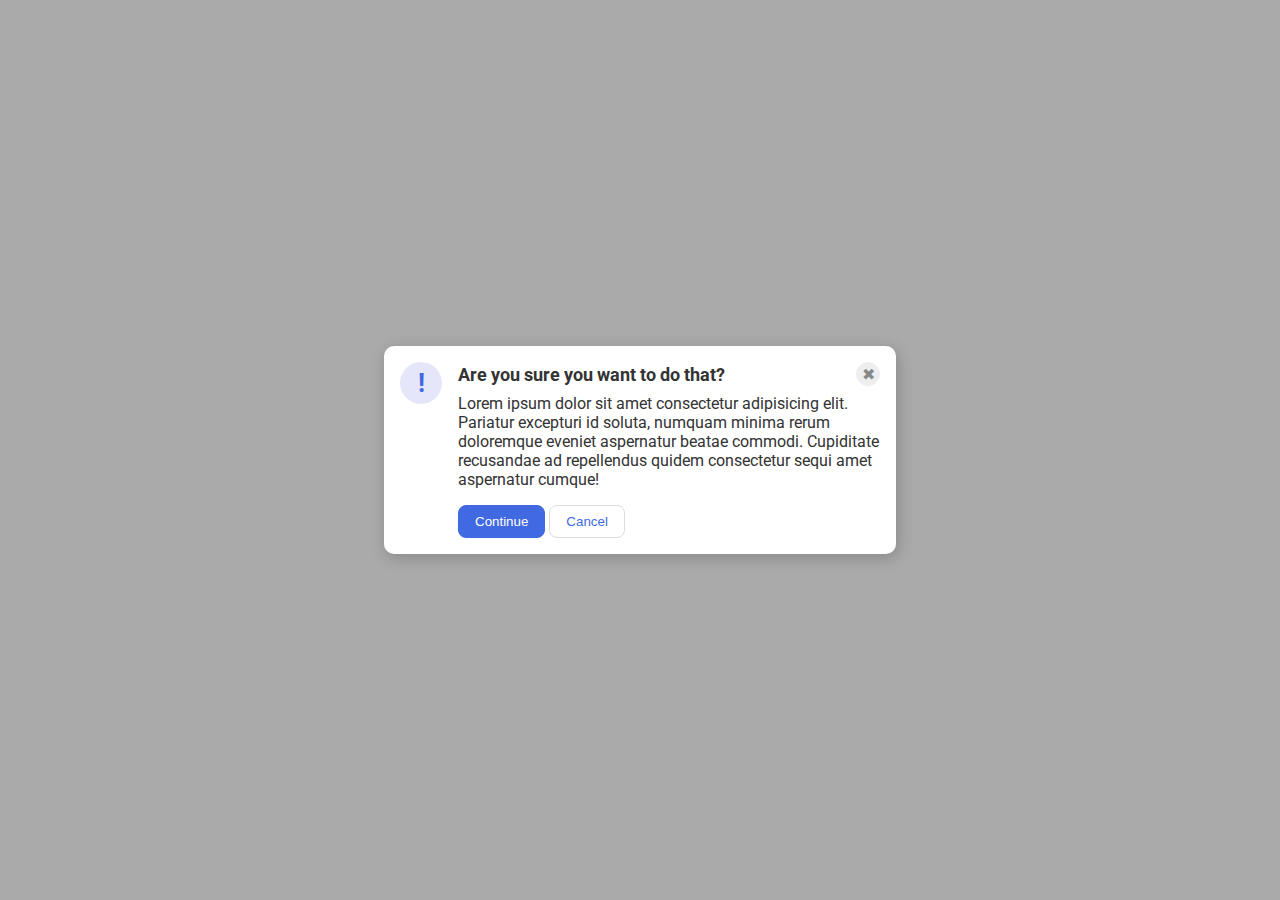
<file: foundations/flex/05-flex-modal/index.html>
<!DOCTYPE html>
<html lang="en">
  <head>
    <meta charset="UTF-8">
    <meta http-equiv="X-UA-Compatible" content="IE=edge">
    <meta name="viewport" content="width=device-width, initial-scale=1.0">
    <link rel="stylesheet" href="style.css">
    <title>Modal</title>
  </head>
  <body>
    <div class="modal">
      <div class="icon">!</div>
      <div class="container">
        <div class="header">Are you sure you want to do that?
          <!-- Very interesting that you can nest other elements like this -->
          <button class="close-button">✖</button>
        </div>
        <div class="text">Lorem ipsum dolor sit amet consectetur adipisicing elit. Pariatur excepturi id soluta, numquam minima rerum doloremque eveniet aspernatur beatae commodi. Cupiditate recusandae ad repellendus quidem consectetur sequi amet aspernatur cumque!</div>
        <div class="buttons">
          <button class="continue">Continue</button>
          <button class="cancel">Cancel</button>
        </div>
      </div>
    </div>
  </body>
</html>
</file>
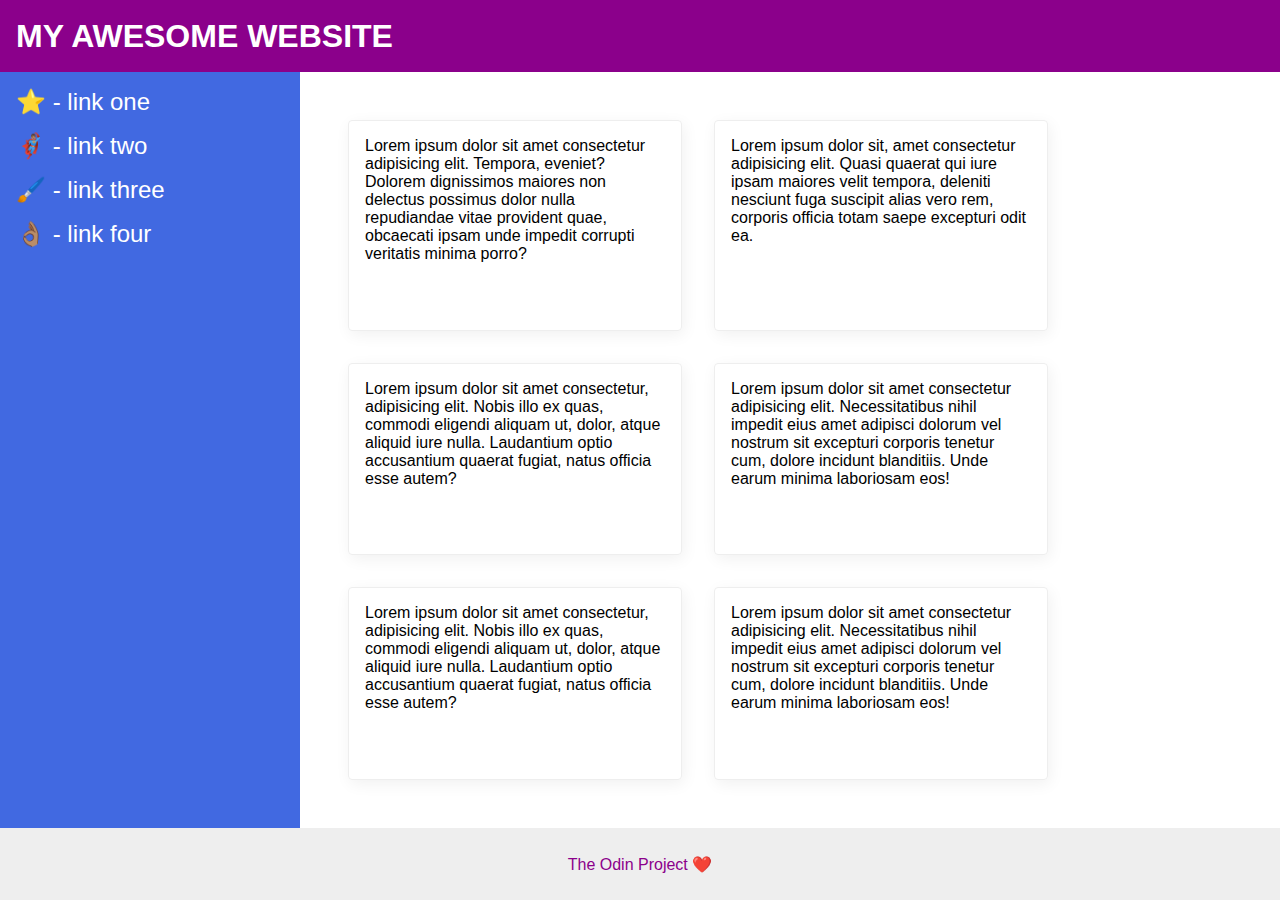
<file: foundations/flex/07-flex-layout-2/index.html>
<!DOCTYPE html>
<html lang="en">
  <head>
    <meta charset="UTF-8">
    <meta http-equiv="X-UA-Compatible" content="IE=edge">
    <meta name="viewport" content="width=device-width, initial-scale=1.0">
    <title>The Holy Grail</title>
    <link rel="stylesheet" href="style.css">
  </head>
  <body>
    <div class="header">
      MY AWESOME WEBSITE
    </div>
    <div class="body">
      <div class="sidebar">
        <ul>
          <li><a href="#">⭐ - link one</a></li>
          <li><a href="#">🦸🏽‍♂️ - link two</a></li>
          <li><a href="#">🖌️ - link three</a></li>
          <li><a href="#">👌🏽 - link four</a></li>
        </ul>
      </div>
      <div class="container">
        <div class="card">Lorem ipsum dolor sit amet consectetur adipisicing elit. Tempora, eveniet? Dolorem dignissimos maiores non delectus possimus dolor nulla repudiandae vitae provident quae, obcaecati ipsam unde impedit corrupti veritatis minima porro?</div>
        <div class="card">Lorem ipsum dolor sit, amet consectetur adipisicing elit. Quasi quaerat qui iure ipsam maiores velit tempora, deleniti nesciunt fuga suscipit alias vero rem, corporis officia totam saepe excepturi odit ea.</div>
        <div class="card">Lorem ipsum dolor sit amet consectetur, adipisicing elit. Nobis illo ex quas, commodi eligendi aliquam ut, dolor, atque aliquid iure nulla. Laudantium optio accusantium quaerat fugiat, natus officia esse autem?</div>
        <div class="card">Lorem ipsum dolor sit amet consectetur adipisicing elit. Necessitatibus nihil impedit eius amet adipisci dolorum vel nostrum sit excepturi corporis tenetur cum, dolore incidunt blanditiis. Unde earum minima laboriosam eos!</div>
        <div class="card">Lorem ipsum dolor sit amet consectetur, adipisicing elit. Nobis illo ex quas, commodi eligendi aliquam ut, dolor, atque aliquid iure nulla. Laudantium optio accusantium quaerat fugiat, natus officia esse autem?</div>
        <div class="card">Lorem ipsum dolor sit amet consectetur adipisicing elit. Necessitatibus nihil impedit eius amet adipisci dolorum vel nostrum sit excepturi corporis tenetur cum, dolore incidunt blanditiis. Unde earum minima laboriosam eos!</div>
      </div>
    </div>
    <div class="footer">
      The Odin Project ❤️
    </div>
  </body>
</html>
</file>
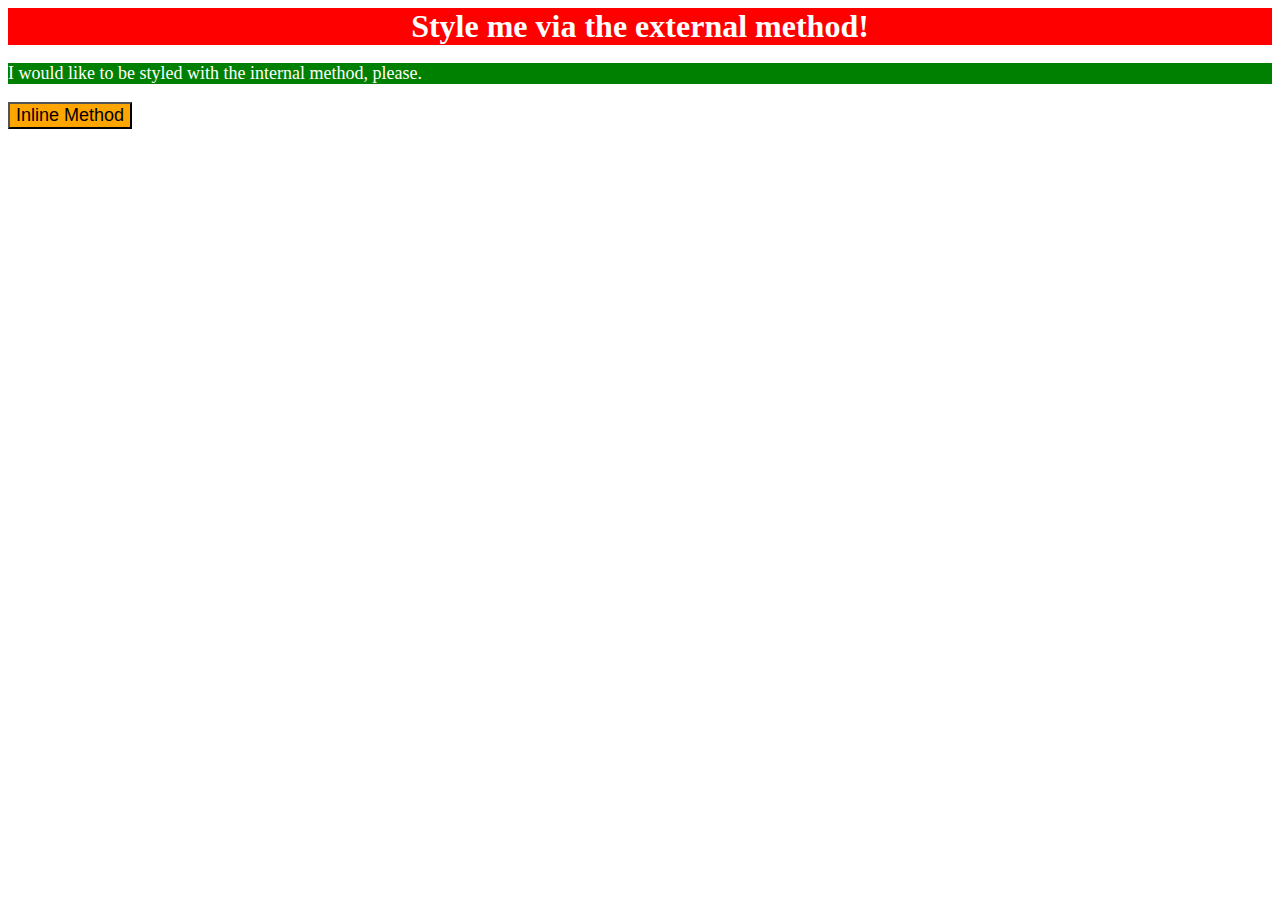
<file: foundations/intro-to-css/01-css-methods/index.html>
<!DOCTYPE html>
<html lang="en">
  <head>
    <meta charset="UTF-8">
    <meta http-equiv="X-UA-Compatible" content="IE=edge">
    <meta name="viewport" content="width=device-width, initial-scale=1.0">
    <link rel=stylesheet href="styles.css">
    <title>Methods for Adding CSS</title>
    <style>
      p {
        background-color: green;
        color: white;
        font-size: 18px;
      }
    </style>
  </head>
  <body>
    <div>Style me via the external method!</div>
    <p>I would like to be styled with the internal method, please.</p>
    <button style="background-color: orange; font-size: 18px;">Inline Method</button>
  </body>
</html>
</file>
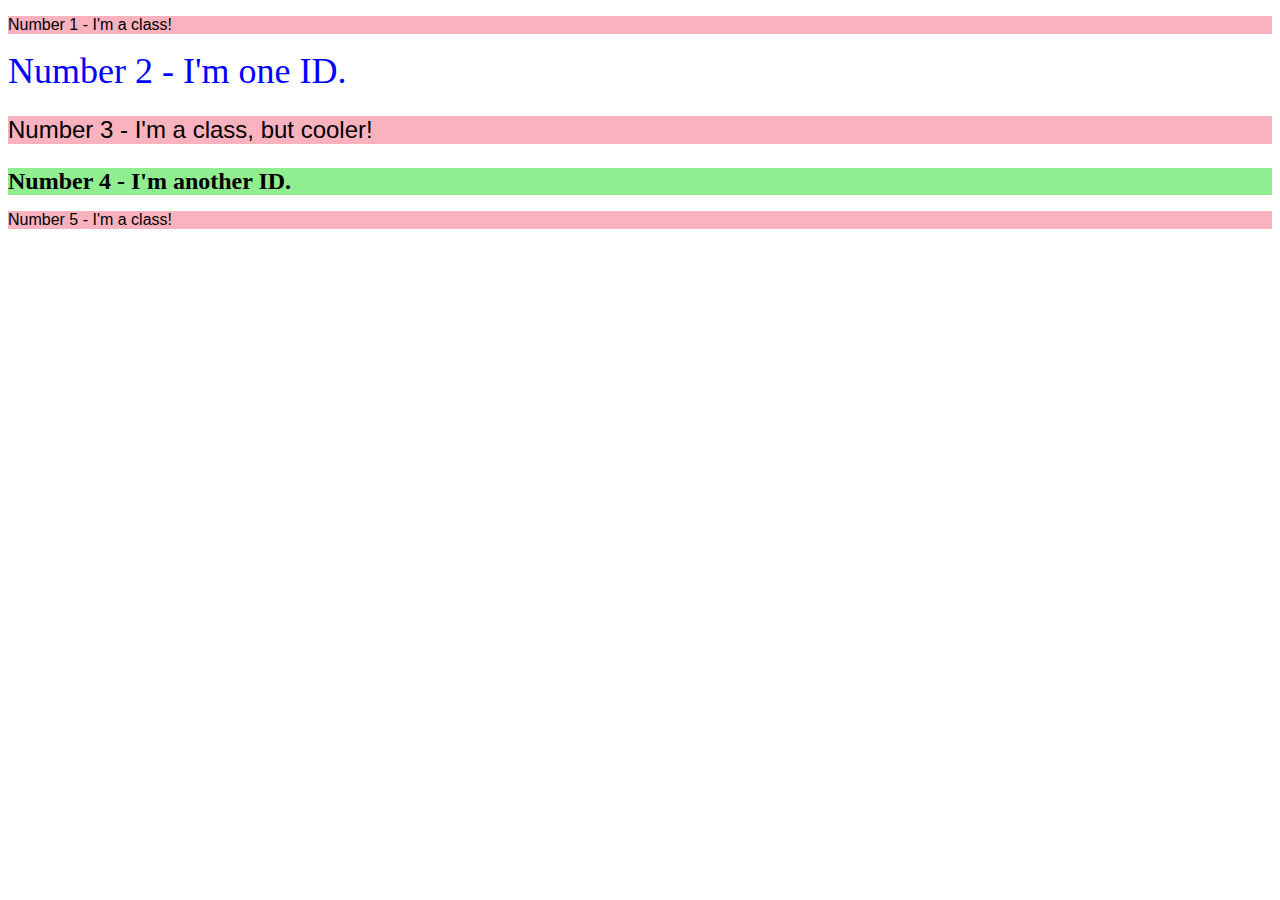
<file: foundations/intro-to-css/02-class-id-selectors/index.html>
<!DOCTYPE html>
<html lang="en">
  <head>
    <meta charset="UTF-8">
    <meta http-equiv="X-UA-Compatible" content="IE=edge">
    <meta name="viewport" content="width=device-width, initial-scale=1.0">
    <title>Class and ID Selectors</title>
    <link rel="stylesheet" href="style.css">
  </head>
  <body>
    <p class="odd">Number 1 - I'm a class!</p>
    <div class="second">Number 2 - I'm one ID.</div>
    <p class="odd adjust-font-size-24px">Number 3 - I'm a class, but cooler!</p>
    <div class="fourth adjust-font-size-24px">Number 4 - I'm another ID.</div>
    <p class="odd">Number 5 - I'm a class!</p>
  </body>
</html>
</file>
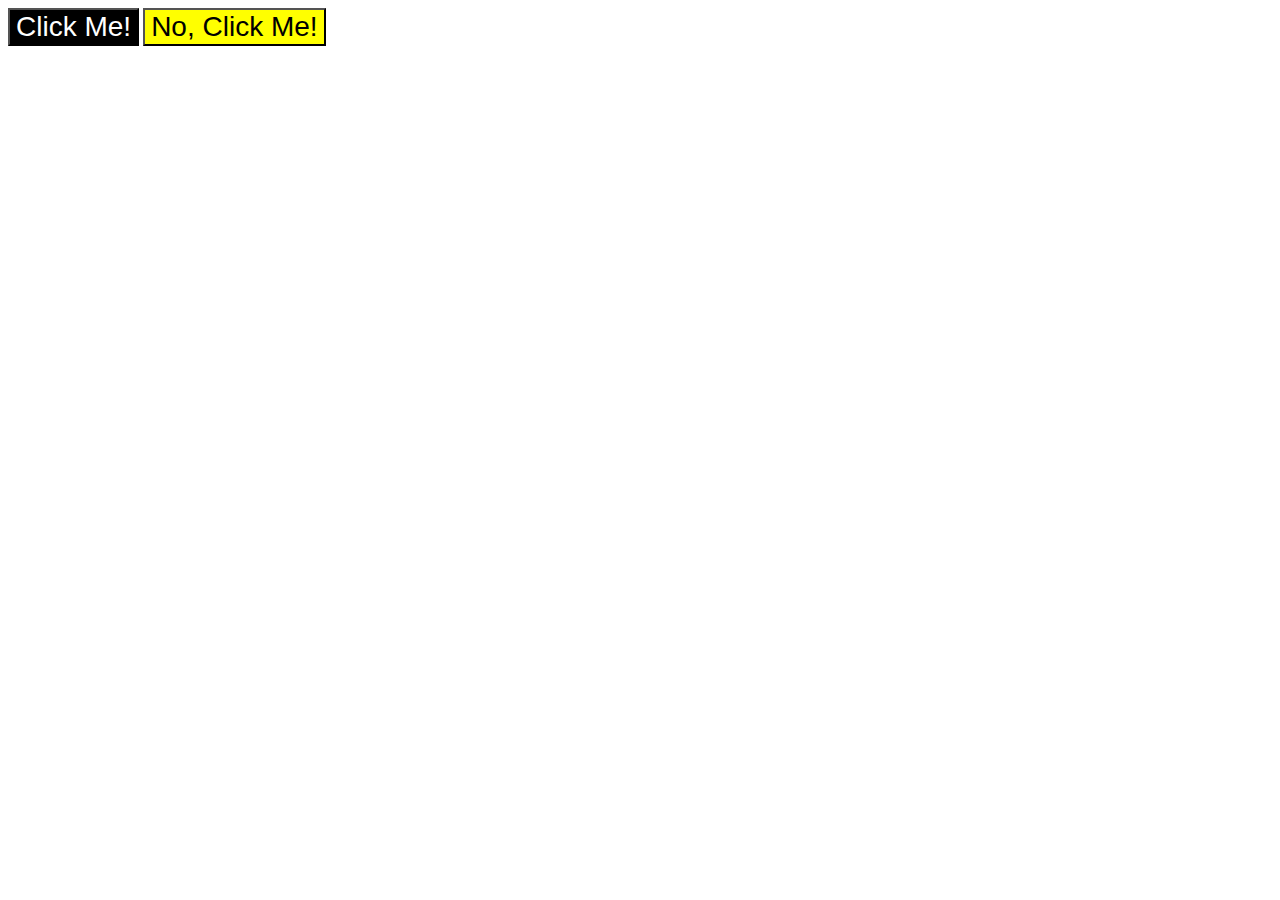
<file: foundations/intro-to-css/03-grouping-selectors/index.html>
<!DOCTYPE html>
<html lang="en">
  <head>
    <meta charset="UTF-8">
    <meta http-equiv="X-UA-Compatible" content="IE=edge">
    <meta name="viewport" content="width=device-width, initial-scale=1.0">
    <title>Grouping Selectors</title>
    <link rel="stylesheet" href="style.css">
  </head>
  <body>
    <button class="one">Click Me!</button>
    <button class="two">No, Click Me!</button>
  </body>
</html>
</file>
<file: foundations/flex/05-flex-modal/style.css>
@import url('https://fonts.googleapis.com/css2?family=Roboto:wght@400;700&display=swap');

html, body {
  height: 100%;
}

body {
  font-family: Roboto, sans-serif;
  margin: 0;
  background: #aaa;
  color: #333;
  /* I'll give you this one for free lol */
  display: flex;
  align-items: center;
  justify-content: center;
}

.modal {
  background: white;
  width: 480px;
  border-radius: 10px;
  box-shadow: 2px 4px 16px rgba(0,0,0,.2);
  /* Top level flex container */
  display: flex;
  gap: 16px;
  padding: 16px;
}

.icon {
  color: royalblue;
  font-size: 26px;
  font-weight: 700;
  background: lavender;
  width: 42px;
  height: 42px;
  border-radius: 50%;
  display: flex;
  align-items: center;
  justify-content: center;
  /* setting flex-shrink to 0 causes the icon to not shrink */
  flex-shrink: 0;
}

.close-button {
  background: #eee;
  border-radius: 50%;
  color: #888;
  font-weight: 400;
  font-size: 16px;
  height: 24px;
  width: 24px;
  display: flex;
  align-items: center;
  justify-content: center;
  border: 1px solid #eee;
  padding: 0;
  /* send the close button to the very right */
  /* Solution uses "justify-content: space-between;" instead of the auto margin trick in order to correctly space the close button to the right */
  margin-left: auto;
}

button {
  cursor: pointer;
  padding: 8px 16px;
  border-radius: 8px;
}

button.continue {
  background: royalblue;
  border: 1px solid royalblue;
  color: white;
}

button.cancel {
  background: white;
  border: 1px solid #ddd;
  color: royalblue;
}

/* Used to position heading and button */
.header {
  font-weight: bold;
  font-size: large;
  margin-bottom: 8px;
  display: flex;
  align-items: center;
}

/* Flex container under top level */
.container {
  display: flex;
  flex-direction: column;
}

/* Positioning to match solution */
.text {
  margin-bottom: 16px;
}
</file>
<file: foundations/flex/07-flex-layout-2/style.css>
body {
  font-family: -apple-system, BlinkMacSystemFont, 'Segoe UI', Roboto, Oxygen, Ubuntu, Cantarell, 'Open Sans', 'Helvetica Neue', sans-serif;
  margin: 0;
  min-height: 100vh;
  display: flex;
  flex-direction: column;
}

.header {
  height: 72px;
  background: darkmagenta;
  color: white;
  font-size: 32px;
  font-weight: 900;
  /* due to the height and align-items properties there is no need to define top and bottom padding for the header */
  padding: 0 16px;
  display: flex;
  align-items: center;
  /* flex: 0; is not required due to the default flex values*/
}

.footer {
  height: 72px;
  background: #eee;
  color: darkmagenta;
  display: flex;
  justify-content: center;
  /* due to the height and align-items properties there is no need to define top and bottom padding for the header */
  align-items: center;
  /* flex: 0; is not required due to the default flex values*/
}

.sidebar {
  width: 300px;
  background: royalblue;
  box-sizing: border-box;
  /* flex-shrink: 0 makes sure that the sidebar doesn't shrink even when there is not enough space */
  flex-shrink: 0;
  padding: 16px;
}

.card {
  border: 1px solid #eee;
  box-shadow: 2px 4px 16px rgba(0,0,0,.06);
  border-radius: 4px;
  flex-basis: 300px;
  /* the solution uses width: 300px; however I used flex-basis which is another way to solve the same issue. It should be noted however that at very small widths it behaves differently*/
  padding: 16px;
}

.body {
  display: flex;
  flex: 1;
}

.container {
  display: flex;
  flex-wrap: wrap;
  gap: 32px;
  padding: 48px;
  /* flex: 1; is not needed here */
  flex: 1;
}

ul {
  margin: 0px;
  padding: 0px;
  list-style-type: none;
}

li {
  margin-bottom: 16px;
}

a {
  text-decoration: none;
  color: white;
  font-size: 24px;
}
</file>
<file: foundations/intro-to-css/01-css-methods/styles.css>
div {
    background-color: red;
    color: white;
    font-size: 32px;
    text-align: center;
    font-weight: bold;
}
</file>
<file: foundations/intro-to-css/02-class-id-selectors/style.css>
.odd {
    background-color: rgb(250, 178, 190);
    font-family: Verdana, "DejaVu Sana", sans-serif;
}

/* added to match solution */
.adjust-font-size-24px {
    font-size: 24px;
}

.second {
    color: rgb(0, 0, 255);
    font-size: 36px;
}

.fourth {
    background-color: rgb(144, 238, 144);
    font-weight: bold;
}
</file>
<file: foundations/intro-to-css/03-grouping-selectors/style.css>
.one,
.two {
    font-size: 28px;
    font-family: Helvetica, "Times New Roman", sans-serif;
}

.one {
    background-color: #000000;
    color: hsl(0, 0%, 100%);
}

.two {
    background-color: hwb(60 0% 0%);
}
</file>
